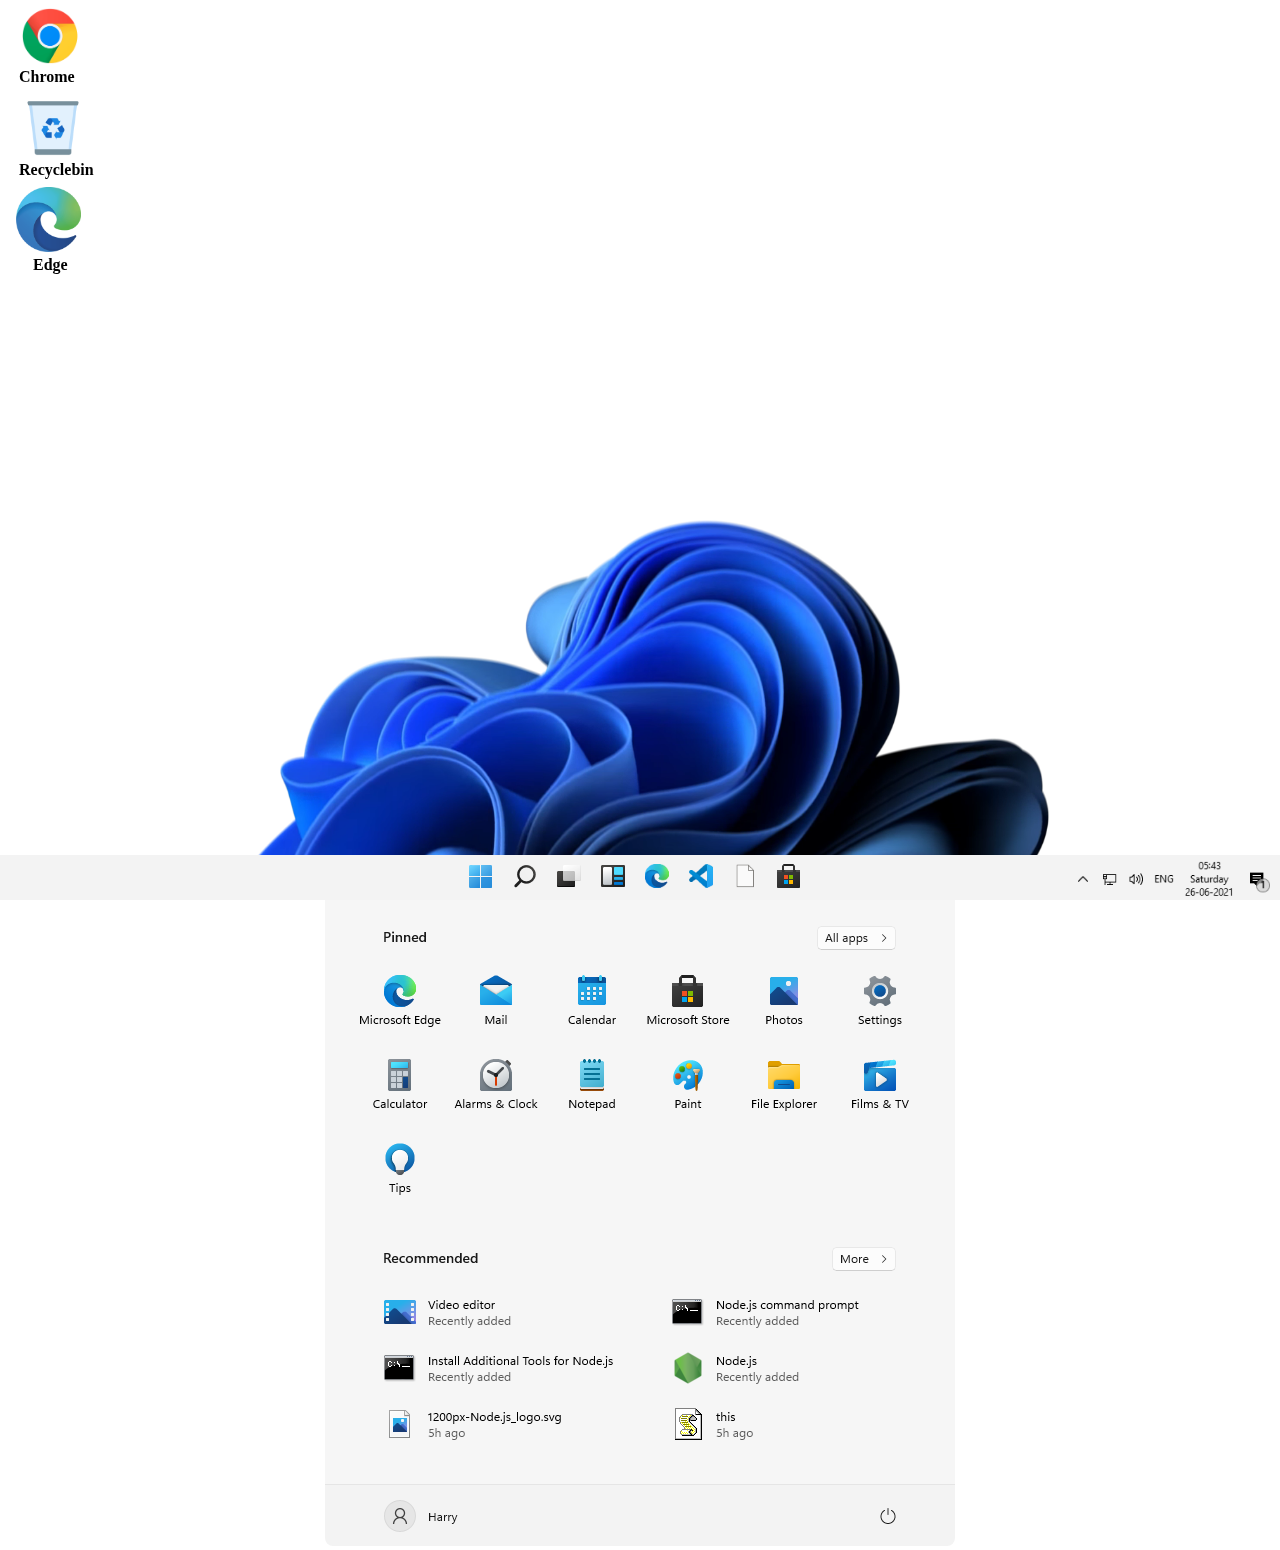
<file: index.html>
<!DOCTYPE html>
<html lang="en">

<head>
    <meta charset="UTF-8">
    <meta http-equiv="X-UA-Compatible" content="IE=edge">
    <meta name="viewport" content="width=device-width, initial-scale=1.0">
    <title>Try Windows 11</title>
    <link rel="stylesheet" href="./index.css">
</head>

<body>
    <div class="container">
        <video class="video" autoplay muted>
            <source src="./images/video.webm" type="video/webm">
        </video>
        <div class="icons">
            <div class="icon">
                <div class="icon-img">
                    <a href="http://127.0.0.1:5500/chrome.html"><img src="images/chromeicon.png" width="100px"></a>
                </div>
                <div class="icon-name">
                    <h4>Chrome</h4>
                </div>  
            </div>
            <div id="B" class="icon">
                <div  class="icon-img" >
                 <a href="http://127.0.0.1:5500/recycle.html">  <img src="images/recyclebinicon.png" width="68px"></a>
                </div>
                <div class="icon-name">
                    <h4>Recyclebin</h4>
                </div>  
            </div>
            <div id="C" class="icon">
                <div  class="icon-img" >
                   <a href="http://127.0.0.1:5500/Edge.html"><img src="images/edgeicon.png" width="65px"></a>
                </div>
                <div class="icon-name">
                    <h4>Edge</h4>
                </div>  
            </div>
        </div>
        <div class="startmenu">
            <img src="./images/startmenu.PNG" alt="">
        </div>
        <div class="taskbar">
            <img src="./images/icons.PNG" alt="">
            <img class="right" src="./images/taskbarright.PNG" alt="">
        </div>
    </div>

</body>
<script src="./index.js"></script>

</html>
</file>
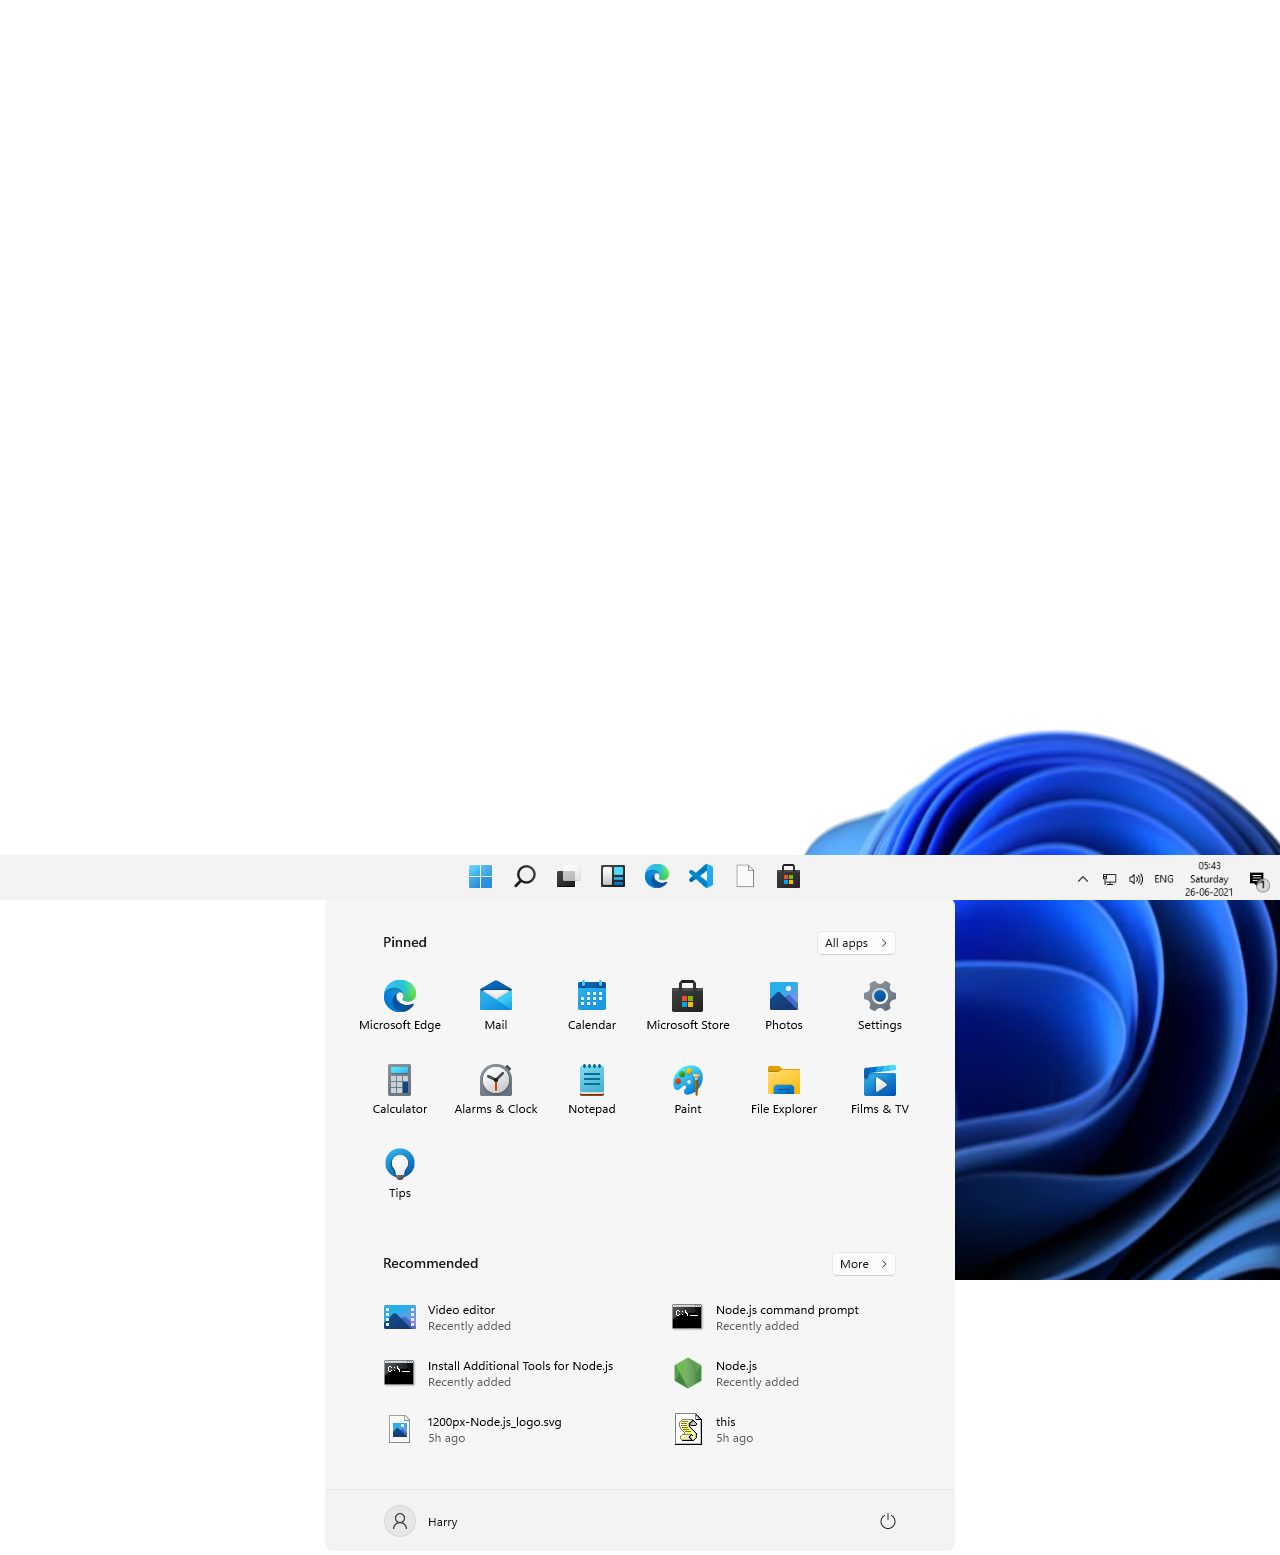
<file: images/index.html>
<!DOCTYPE html>
<html lang="en">
<head>
    <meta charset="UTF-8">
    <meta http-equiv="X-UA-Compatible" content="IE=edge">
    <meta name="viewport" content="width=device-width, initial-scale=1.0">
    <title>Try Windows 11</title>
    <link rel="stylesheet" href="style.css">
</head>
<body>
    <!-- <div class="icons">
        <img src="chromeicon.png" width="74px" alt="">
        <div>Google Chrome</div>
    </div> -->
    <div class="taskbar">
        <img src="icons.PNG" alt="">
        <img class="right" src="taskbarright.PNG" alt="">
    </div>
    <div class="startmenu">
        <img src="startmenu.PNG" alt="">
    </div>
    <video autoplay muted id="vid">
        <source src="video.webm" type="video/webm">
    </video>
</body>
<script src="script.js"></script>
</html>
</file>
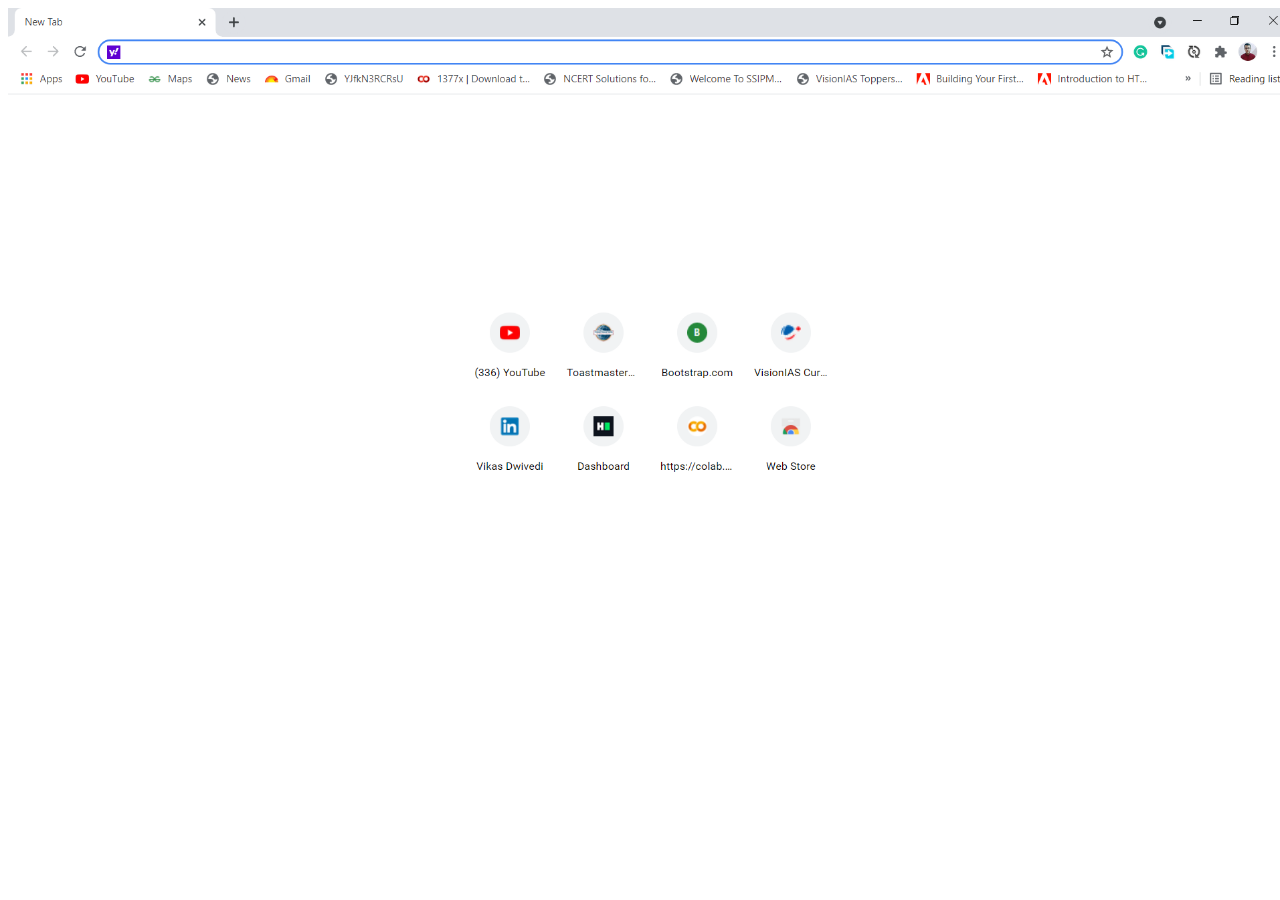
<file: chrome.html>
<!DOCTYPE html>
<html lang="en">
<head>
    <meta charset="UTF-8">
    <meta http-equiv="X-UA-Compatible" content="IE=edge">
    <meta name="viewport" content="width=device-width, initial-scale=1.0">
    <title>Chrome</title>
</head>
<style>
    img{
       width: 100vw;
    }
</style>
<body>
    <img src="./images/chromeSite.png"  alt="">
</body>
</html>
</file>
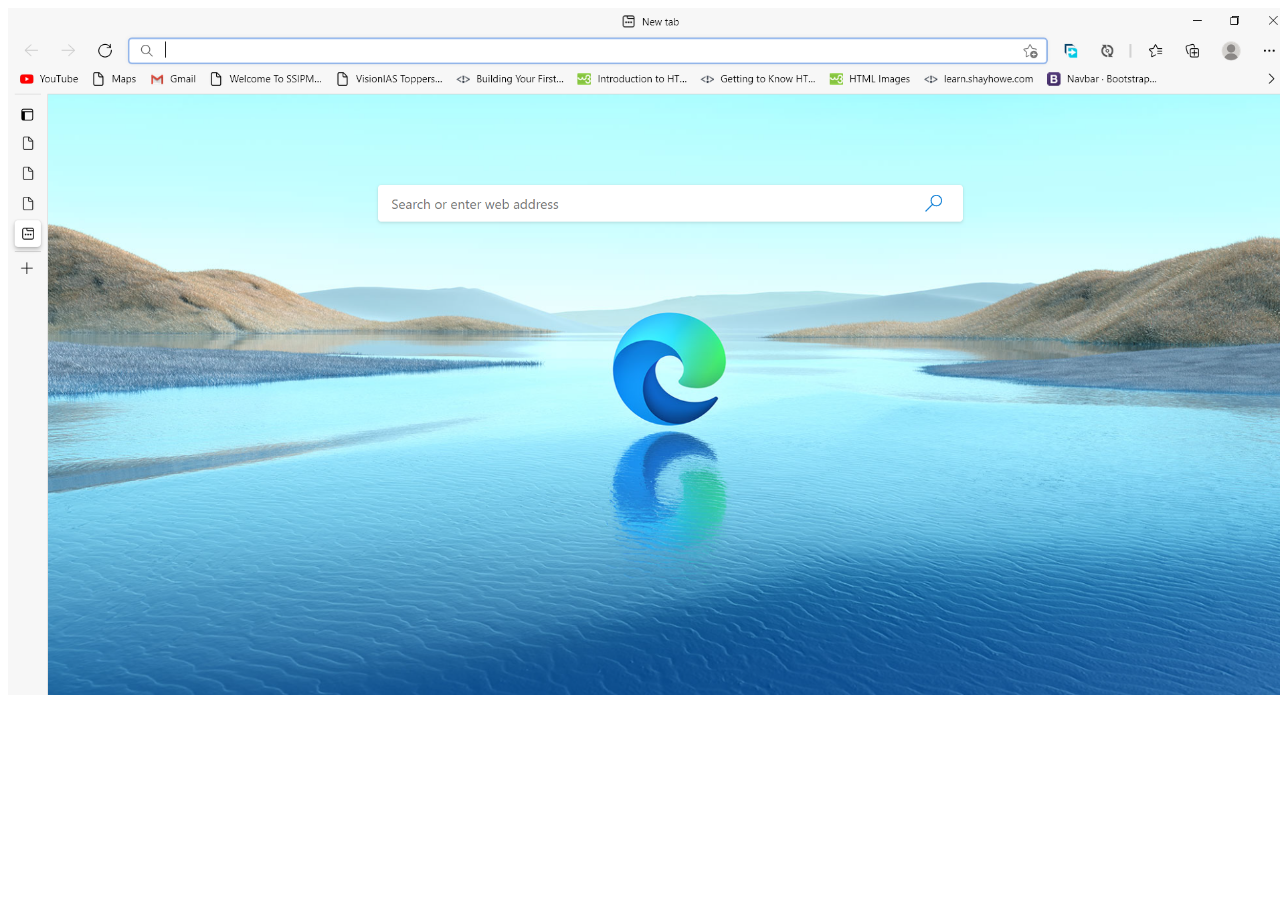
<file: Edge.html>
<!DOCTYPE html>
<html lang="en">
<head>
    <meta charset="UTF-8">
    <meta http-equiv="X-UA-Compatible" content="IE=edge">
    <meta name="viewport" content="width=device-width, initial-scale=1.0">
    <title>Edge</title>
    <style>
        img{
            width: 100vw;
        }
    </style>
</head>
<body>
    <img src="./images/edgeSite.png" alt="">
</body>
</html>
</file>
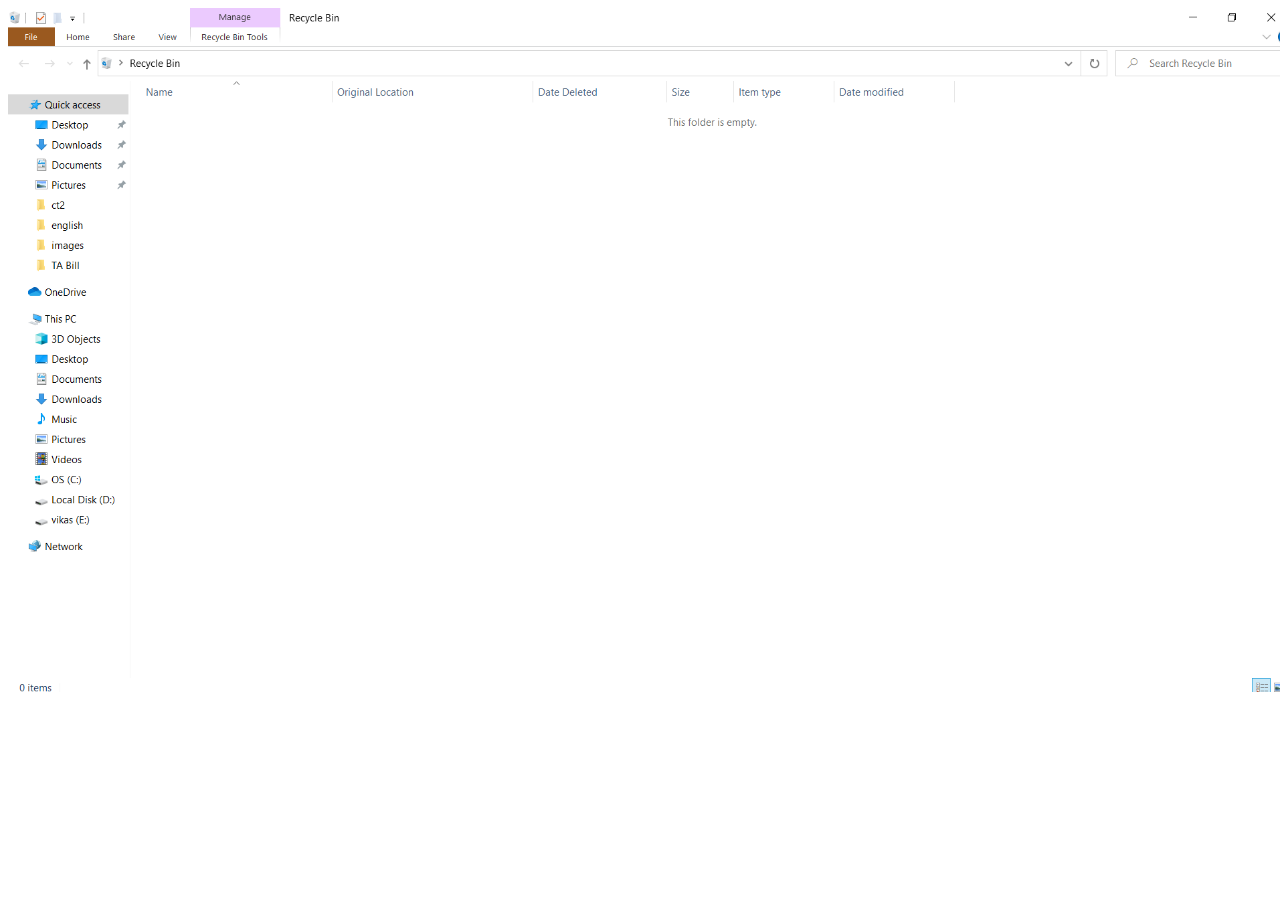
<file: recycle.html>
<!DOCTYPE html>
<html lang="en">
<head>
    <meta charset="UTF-8">
    <meta http-equiv="X-UA-Compatible" content="IE=edge">
    <meta name="viewport" content="width=img, initial-scale=1.0">
    <title>Recycle</title>
    <style>
        img{
            width: 100vw;
        }
    </style>
</head>
<body>
    <img src="./images/recyclepic.png" alt="">
</body>
</html>
</file>
<file: index.css>
*{
    margin: 0;
    padding: 0;
}
body{
    /* background-image: url("./images/bg.jpeg");
    background-size: cover; */
    overflow: hidden;
    height: 100vh;

}
.icon{
  margin-bottom: 8px;
}
.icons{
    left: 2px;
    top: 8px;
    position: absolute;
}
#B .icon-img{
    margin-left: 17px;
    margin-bottom:-5px ;
}
#C{
    margin-left: 14px;
}
.icon-name{
    color: black;
    padding-left: 17px;
}

.container{
    display: flex;
    justify-content: center;
    width: 100vw;
    height: 100vh;
}
.startmenu{
    position: absolute;
    bottom: -650px;
}
.video{
   size: 120px;
}
.startmenu img{
border-radius: 8px;
}
.taskbar{    
    background-color: #f3f3f3;
    display: flex;
    width: 100%;
    position:absolute;
    bottom: 0;
    justify-content: center;
    transition:all 0.3s ease-in ;
}
.right{
    justify-content: flex-end;
    position: absolute;
    right: 0;
    margin: 6px 0;
    height: 85%;
}
</file>
<file: images/style.css>
*{
    margin: 0;
    padding: 0;
}

body{
    /* background-image: url('bg.jpeg'); 
    background-size: cover; */
    overflow: hidden;
    height: 100vh;
}

.taskbar{
    background-color: #f3f3f3;
    width: 100%;
    position: absolute;
    bottom: 0;
    display: flex;
    z-index: 110;
    justify-content: center;
}

.startmenu{
    position: absolute; 
    /* bottom: 50px; */
    bottom: -655px;
    width: 100%;
    text-align: center;
    transition: all 0.3s ease-in; 
}

.startmenu img{
    border-radius: 8px;
}

.right{
    justify-self: flex-end;
    position: absolute;
    right: 0;
    margin: 6px 0;
    height: 85%;
}  
.icons{
    color: white;
}
</file>
